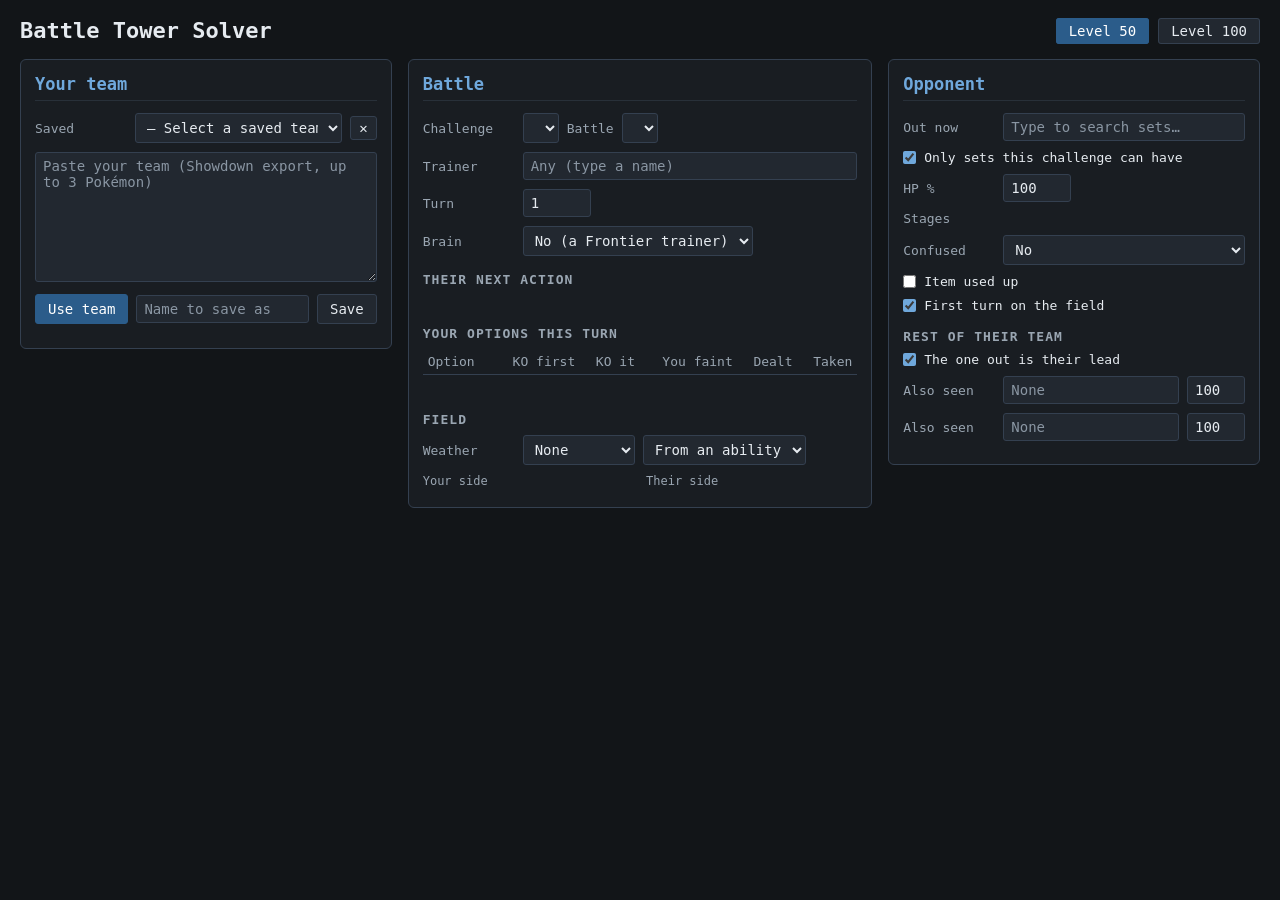
<file: index.html>
<!DOCTYPE html>
<html lang="en">
<head>
<meta charset="UTF-8" />
<title>Battle Tower Solver</title>
<meta http-equiv="refresh" content="0; url=site/index.html" />
</head>
<body><a href="site/index.html">Battle Tower Solver</a></body>
</html>
</file>
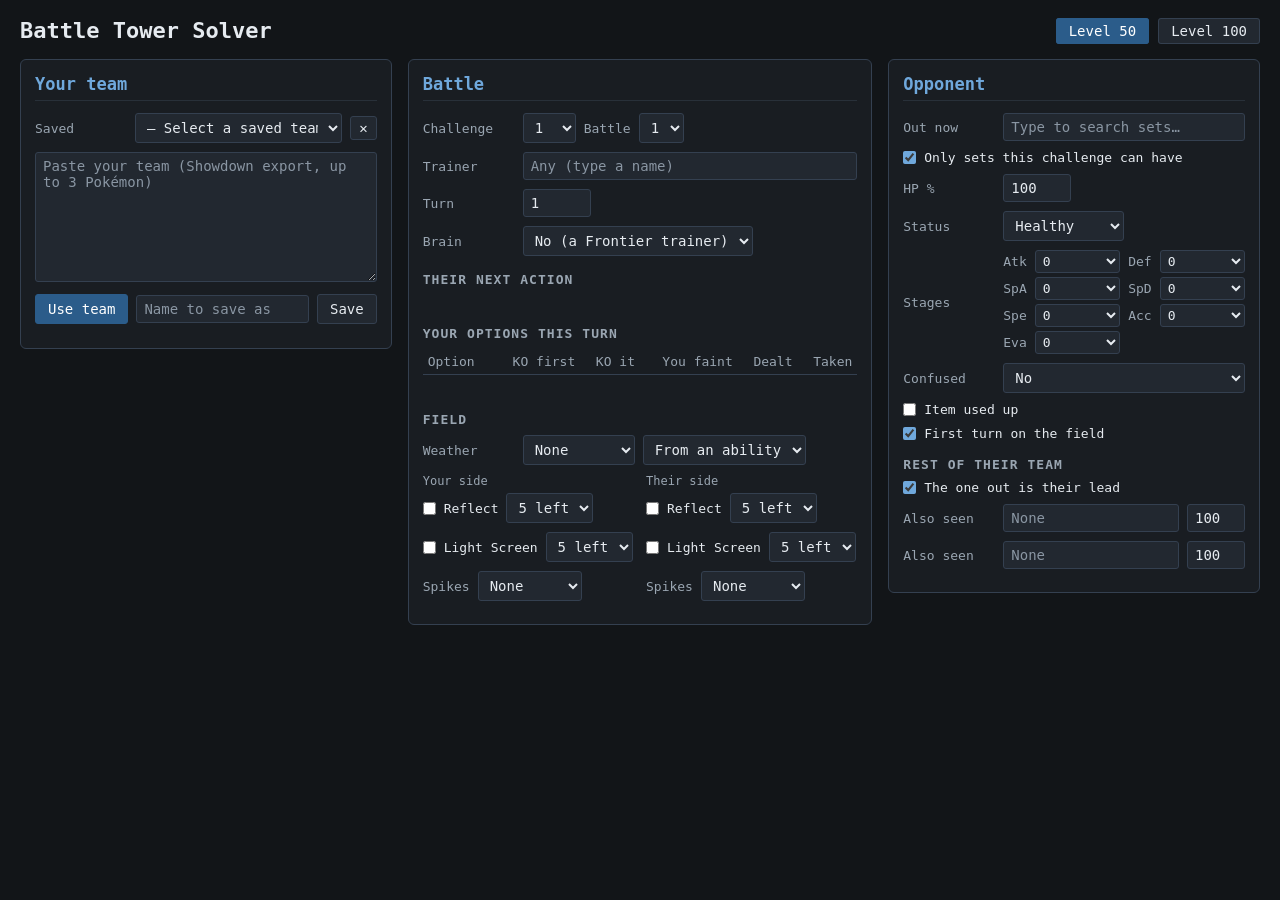
<file: site/index.html>
<!DOCTYPE html>
<html lang="en">
<head>
<meta charset="UTF-8" />
<meta name="viewport" content="width=device-width, initial-scale=1.0" />
<title>Battle Tower Solver</title>
<link rel="stylesheet" href="styles.css" />
</head>
<body>
<header class="app-header">
  <h1>Battle Tower Solver</h1>
  <span class="seg level-seg" role="group" aria-label="Level" title="Level 100: Open Level with a level-100 team. Every Pokémon on both sides is level 100, and Dragonite, Tyranitar and the legendary birds' and beasts' 5th-6th sets can appear. The trainers are the same.">
    <input type="radio" name="level" value="50" id="level50" class="trigger" checked /><label for="level50" class="btn">Level 50</label>
    <input type="radio" name="level" value="100" id="level100" class="trigger" /><label for="level100" class="btn">Level 100</label>
  </span>
</header>

<main class="layout">

  <!-- ───────────────────────── YOUR TEAM ───────────────────────── -->
  <section class="panel" id="teamPanel" aria-label="Your team">
    <h2>Your team</h2>
    <div class="field-row">
      <label for="savedTeams">Saved</label>
      <select id="savedTeams"><option value="">— Select a saved team —</option></select>
      <button id="deleteTeam" class="btn btn-small" title="Delete the selected saved team">✕</button>
    </div>
    <textarea id="teamText" placeholder="Paste your team (Showdown export, up to 3 Pokémon)"></textarea>
    <div class="btn-row">
      <button id="parseTeam" class="btn btn-primary">Use team</button>
      <input type="text" id="teamName" placeholder="Name to save as" />
      <button id="saveTeam" class="btn">Save</button>
    </div>
    <div id="teamError" class="error-display"></div>

    <div id="monCards"></div>

    <div id="activeBlock" class="active-block" hidden>
      <h3>Out now: <span id="activeName"></span></h3>
      <div class="field-row">
        <input type="checkbox" id="youFirstTurn" class="trigger" checked /><label for="youFirstTurn" class="chk-label" title="It came in this turn or at the start of the battle: it has used no move yet.">Just came in</label>
      </div>
      <div class="field-row" id="lastMoveRow">
        <label for="youLastMove" title="The move it used last turn. The AI records it, and if it hit, the opponent may switch to a teammate it would not have hurt.">Last move</label>
        <select id="youLastMove" class="trigger"></select>
        <input type="checkbox" id="youLanded" class="trigger" checked /><label for="youLanded" class="chk-label">It hit</label>
      </div>
      <div class="field-row" id="seenRow">
        <label title="Moves this Pokémon has used since it came in. The AI only knows these, not your whole moveset.">AI has seen</label>
        <div id="youSeen" class="seen-moves"></div>
      </div>
      <div class="field-row">
        <label title="Leave all at 0 at the start of a battle: switch-in effects such as Intimidate are applied for you.">Stages</label>
        <div class="stage-grid" id="youStages"></div>
      </div>
      <div class="field-row">
        <label for="youConfused">Confused</label>
        <select id="youConfused" class="trigger">
          <option value="0">No</option>
          <option value="1">Yes, no turns yet</option>
          <option value="2">Yes, 1 turn</option>
          <option value="3">Yes, 2 turns</option>
          <option value="4">Yes, 3 turns</option>
          <option value="5">Yes, 4 turns (ends next check)</option>
        </select>
      </div>
      <div class="field-row">
        <label for="youSub" title="Substitute's remaining HP as % of your mon's max HP (a fresh one is 25%). 0 = none.">Substitute %</label>
        <input type="number" id="youSub" class="trigger" value="0" min="0" max="25" />
      </div>
    </div>
  </section>

  <!-- ───────────────────────── BATTLE + READOUT ───────────────────────── -->
  <section class="panel" id="battlePanel" aria-label="Battle">
    <h2>Battle</h2>
    <div class="field-row">
      <label for="challenge" title="Challenge 1 is battles 1-7 of your streak, challenge 2 battles 8-14, and so on. It decides which trainers (and so which teammates) you can meet.">Challenge</label>
      <select id="challenge" class="trigger"></select>
      <label for="battle" class="inline-label">Battle</label>
      <select id="battle" class="trigger"></select>
    </div>
    <div class="field-row" id="trainerRow">
      <label for="trainer" title="The trainer's name and class, as the game shows them before the battle. Their Pokémon come from that trainer's own pool, with one IV value. Leave empty to average over every trainer this battle can draw.">Trainer</label>
      <div class="combo-wrap"><input type="text" id="trainer" class="trigger combo-input" placeholder="Any (type a name)" autocomplete="off" /><div class="combo-list" id="trainerList"></div></div>
    </div>
    <div class="field-row">
      <label for="turn" title="The battle's turn number (1 = the first turn). The AI reads it.">Turn</label>
      <input type="number" id="turn" class="trigger" value="1" min="1" max="999" />
    </div>
    <div class="field-row">
      <label for="brain" title="Anabel, the Tower's Frontier Brain, is the 7th battle of challenge 5 (Silver, streak 35): picked for you there. Gold is streak 70 (inside 8+) and, with both symbols, every 35 after: pick her by hand.">Brain</label>
      <select id="brain" class="trigger">
        <option value="">No (a Frontier trainer)</option>
        <option value="Anabel Silver">Anabel, Silver</option>
        <option value="Anabel Gold">Anabel, Gold</option>
      </select>
    </div>

    <h3>Their next action</h3>
    <div id="oppChoices" class="choice-bars"></div>
    <div id="switchLine" class="progress"></div>
    <div id="notes" class="notes"></div>

    <h3 id="adviceHead">Your options this turn</h3>
    <table class="options-table" id="adviceTable">
      <thead><tr>
        <th title="Each thing you can do, played out against everything it might do (the odds above), every damage roll, crit and miss counted. ★ = the best by: KO it before it moves, then least HP taken (KO chances within 1 point count as equal).">Option</th>
        <th title="Chance it faints before it gets to attack you (you outspeed and KO, or it switched and the newcomer falls)">KO first</th>
        <th title="Chance one of their Pokémon that was out faints">KO it</th>
        <th title="Chance one of your Pokémon faints">You faint</th>
        <th title="Expected HP it loses, in % of its max HP (summed over their Pokémon that were out)">Dealt</th>
        <th title="Expected HP you lose, in % of the max HP of each of your Pokémon hit (a switch-in included)">Taken</th>
      </tr></thead>
      <tbody></tbody>
    </table>
    <div id="adviceNote" class="progress"></div>

    <h3>Field</h3>
    <div class="field-row">
      <label for="weather">Weather</label>
      <select id="weather" class="trigger">
        <option value="">None</option>
        <option value="sun">Sun</option>
        <option value="rain">Rain</option>
        <option value="sandstorm">Sandstorm</option>
        <option value="hail">Hail</option>
      </select>
      <select id="weatherTurns" class="trigger" title="From an ability (Drizzle, Sand Stream...) weather never ends; from a move it lasts 5 turns.">
        <option value="">From an ability</option>
        <option value="5">5 turns left</option>
        <option value="4">4 turns left</option>
        <option value="3">3 turns left</option>
        <option value="2">2 turns left</option>
        <option value="1">1 turn left</option>
      </select>
    </div>
    <div class="two-col">
      <div>
        <div class="col-title">Your side</div>
        <div id="youSide"></div>
      </div>
      <div>
        <div class="col-title">Their side</div>
        <div id="oppSide"></div>
      </div>
    </div>
  </section>

  <!-- ───────────────────────── OPPONENT ───────────────────────── -->
  <section class="panel" id="oppPanel" aria-label="Opponent">
    <h2>Opponent</h2>
    <div class="field-row">
      <label for="oppSet">Out now</label>
      <div class="combo-wrap"><input type="text" id="oppSet" class="trigger combo-input" placeholder="Type to search sets…" autocomplete="off" /><div class="combo-list" id="oppSetList"></div></div>
    </div>
    <div class="field-row" id="bracketRow">
      <input type="checkbox" id="bracketOnly" class="trigger" checked /><label for="bracketOnly" class="chk-label">Only sets this challenge can have</label>
    </div>
    <div id="oppCard" class="set-card" hidden></div>
    <div id="candBlock" class="cand-block" hidden>
      <div class="col-title" title="Other sets of this species the trainer (or this battle's trainers) can have. Tick the ones it could still be; untick a set once it uses a move that set does not have. The odds are from the trainer draw.">Could be</div>
      <div id="candList"></div>
    </div>
    <div class="field-row" id="oppAbilityRow" hidden>
      <label for="oppAbility">Ability</label>
      <select id="oppAbility" class="trigger"></select>
    </div>
    <div class="field-row" id="oppGenderRow" hidden>
      <label for="oppGender" title="The ♂/♀ next to its name in battle. Only Attract and Cute Charm read it.">Gender</label>
      <select id="oppGender" class="trigger">
        <option value="">Unknown</option>
        <option value="male">Male ♂</option>
        <option value="female">Female ♀</option>
      </select>
    </div>
    <div class="field-row" id="oppIvRow" hidden>
      <label for="oppIv" title="Every Frontier trainer gives all its Pokémon one IV value; which trainer you met decides it.">IVs</label>
      <select id="oppIv" class="trigger"></select>
    </div>

    <div class="field-row">
      <label for="oppHp">HP %</label>
      <input type="number" id="oppHp" class="trigger" value="100" min="1" max="100" />
      <span class="hp-abs" id="oppHpAbs"></span>
    </div>
    <div id="oppStatusRows"></div>
    <div class="field-row">
      <label title="Leave all at 0 at the start: switch-in effects are applied for you.">Stages</label>
      <div class="stage-grid" id="oppStages"></div>
    </div>
    <div class="field-row">
      <label for="oppConfused">Confused</label>
      <select id="oppConfused" class="trigger">
        <option value="0">No</option>
        <option value="1">Yes, no turns yet</option>
        <option value="2">Yes, 1 turn</option>
        <option value="3">Yes, 2 turns</option>
        <option value="4">Yes, 3 turns</option>
        <option value="5">Yes, 4 turns (ends next check)</option>
      </select>
    </div>
    <div class="field-row">
      <input type="checkbox" id="oppItemGone" class="trigger" /><label for="oppItemGone" class="chk-label">Item used up</label>
    </div>
    <div class="field-row">
      <input type="checkbox" id="oppFirstTurn" class="trigger" checked /><label for="oppFirstTurn" class="chk-label" title="It was just sent out this turn. Its AI treats a first turn differently (Fake Out, for one).">First turn on the field</label>
    </div>

    <h3>Rest of their team</h3>
    <div class="field-row">
      <input type="checkbox" id="oppIsLead" class="trigger" checked /><label for="oppIsLead" class="chk-label" title="Their first Pokémon of the battle. Their team is drawn around it.">The one out is their lead</label>
    </div>
    <div class="field-row" id="leadRow" hidden>
      <label for="leadSet">Their lead</label>
      <div class="combo-wrap"><input type="text" id="leadSet" class="trigger combo-input" placeholder="Type to search sets…" autocomplete="off" /><div class="combo-list" id="leadSetList"></div></div>
      <input type="number" id="leadHp" class="trigger hp-small" value="100" min="0" max="100" title="Its HP % (0 = fainted)" />
    </div>
    <div class="field-row" id="other1Row">
      <label for="other1Set" title="Another of their Pokémon you have seen (it came in and left, or fainted).">Also seen</label>
      <div class="combo-wrap"><input type="text" id="other1Set" class="trigger combo-input" placeholder="None" autocomplete="off" /><div class="combo-list" id="other1SetList"></div></div>
      <input type="number" id="other1Hp" class="trigger hp-small" value="100" min="0" max="100" title="Its HP % (0 = fainted)" />
    </div>
    <div class="field-row" id="other2Row">
      <label for="other2Set">Also seen</label>
      <div class="combo-wrap"><input type="text" id="other2Set" class="trigger combo-input" placeholder="None" autocomplete="off" /><div class="combo-list" id="other2SetList"></div></div>
      <input type="number" id="other2Hp" class="trigger hp-small" value="100" min="0" max="100" title="Its HP % (0 = fainted)" />
    </div>
  </section>

</main>

<script type="module" src="app.js"></script>
</body>
</html>
</file>
<file: site/styles.css>
/* Battle Tower Solver -- the Palace / Arena layout (your side, the battle,
   the opponent) in a steel-blue theme on cool, low-glare darks. Roles:
     --brand   = filled chrome: primary button, selected toggle
     --accent  = the same blue lightened for text: titles, borders, focus
     --switch  = ONLY the opponent's switch rows in the readout (amber)
   WCAG contrast (computed): accent on bg 7.3:1, on surface 5.9:1; muted on
   panel 6.8:1; text on panel 14.1:1; white on brand 7.0:1; switch on panel
   8.6:1. */

:root {
  --bg: #121518;
  --panel: #191d22;
  --surface: #222830;   /* inputs, buttons */
  --border: #344050;
  --divider: #283039;
  --text: #e6ebf0;
  --muted: #9aa6b2;
  --brand: #2b5c8a;     /* steel blue, the main colour */
  --accent: #6fa8dc;
  --switch: #d9b36a;
  --best: #8cc084;
  --tie: #9ab8e0;
  --error: #ff6b6b;
}

*, *::before, *::after { box-sizing: border-box; margin: 0; padding: 0; }
[hidden] { display: none !important; } /* rows are display:flex; hidden must still hide */
body { font-family: monospace; font-size: 15px; background: var(--bg); color: var(--text); min-height: 100vh; }

.app-header { padding: 18px 20px 0; display: flex; align-items: center; justify-content: space-between; gap: 12px; flex-wrap: wrap; } /* plain: same background as the page, no band or rule; the Level buttons sit top right */
.app-header h1 { font-size: 22px; }

/* full width, as on the Arena page: the side panels share the room, the
   middle (results table) gets a little more */
.layout { display: grid; grid-template-columns: minmax(300px, 1fr) minmax(440px, 1.25fr) minmax(300px, 1fr); gap: 16px; padding: 16px 20px 48px; align-items: start; }
@media (max-width: 1100px) { .layout { grid-template-columns: 1fr; } }

.panel { background: var(--panel); border: 1px solid var(--border); border-radius: 6px; padding: 14px; }
.panel h2 { font-size: 17px; margin-bottom: 12px; color: var(--accent); border-bottom: 1px solid var(--divider); padding-bottom: 6px; }
.panel h3 { font-size: 13px; color: var(--muted); text-transform: uppercase; letter-spacing: 0.08em; margin: 16px 0 8px; }
.panel h3 span { color: var(--text); text-transform: none; letter-spacing: 0; }

.field-row { display: flex; align-items: center; gap: 8px; margin-bottom: 9px; flex-wrap: wrap; }
.field-row > label { color: var(--muted); font-size: 13px; min-width: 92px; }
.field-row > label.inline-label { min-width: 0; }
.field-row > label.chk-label { min-width: 0; color: var(--text); }

select, input[type="text"], input[type="number"], textarea {
  background: var(--surface); border: 1px solid var(--border); border-radius: 3px; color: var(--text); font-family: monospace; font-size: 14px; padding: 5px 7px; outline: none;
}
select:focus, input:focus, textarea:focus { border-color: var(--accent); }
input::placeholder, textarea::placeholder { color: #8a96a3; }
input[type="number"] { width: 68px; }
input[type="checkbox"] { accent-color: var(--accent); }
textarea { width: 100%; resize: vertical; min-height: 130px; }

/* filtering dropdown for the set pickers (as on the Arena page) */
.combo-wrap { position: relative; flex: 1; min-width: 160px; }
.combo-input { width: 100%; }
.combo-list { position: absolute; top: 100%; left: 0; right: 0; z-index: 200; background: var(--panel); border: 1px solid var(--accent); border-top: none; max-height: 280px; overflow-y: auto; display: none; }
.combo-list.open { display: block; }
.combo-item { padding: 5px 8px; cursor: pointer; font-size: 13px; color: var(--text); border-bottom: 1px solid var(--divider); }
.combo-item.cur { color: var(--accent); }
.combo-item:hover, .combo-item.hi { background: var(--surface); color: var(--accent); }
.combo-empty { padding: 5px 8px; font-size: 13px; color: var(--muted); font-style: italic; }

.btn { padding: 6px 12px; font-family: monospace; font-size: 14px; cursor: pointer; border: 1px solid var(--border); border-radius: 3px; background: var(--surface); color: var(--text); }
.btn:hover:not(:disabled) { background: var(--panel); border-color: var(--accent); color: var(--accent); }
.btn:disabled { opacity: 0.45; cursor: default; }
.btn-primary { background: var(--brand); border-color: var(--brand); color: #fff; }
.btn-primary:hover:not(:disabled) { background: #24507a; border-color: var(--accent); color: #fff; }
.btn-small { padding: 3px 8px; }
.btn-row { display: flex; gap: 8px; margin: 8px 0 10px; flex-wrap: wrap; align-items: center; }
.btn-row input[type="text"] { flex: 1; min-width: 100px; }

/* segmented radio buttons */
.seg input[type="radio"] { display: none; }
.seg label.btn { padding: 4px 12px; }
.seg input[type="radio"]:checked + label.btn { border-color: var(--brand); color: #fff; background: var(--brand); }

/* your mons */
.mon-card { border: 1px solid var(--border); border-radius: 4px; background: var(--bg); padding: 9px 11px; margin-top: 10px; }
.mon-card.out { border-color: var(--accent); }
.mon-card .mc-head { display: flex; align-items: center; gap: 8px; margin-bottom: 7px; }
.mon-card .mc-name { font-weight: bold; }
.mon-card .mc-meta { color: var(--muted); font-size: 12px; }
.mon-card .field-row > label { min-width: 68px; }
.out-radio { accent-color: var(--accent); }
.active-block { border-top: 1px solid var(--border); margin-top: 14px; }

/* two columns, as on the Arena page: Atk Def / SpA SpD / Spe Acc / Eva */
.stage-grid { display: grid; grid-template-columns: auto 1fr auto 1fr; gap: 4px 8px; align-items: center; font-size: 13px; color: var(--muted); flex: 1; min-width: 0; }
.stage-grid select { padding: 2px 3px; font-size: 13px; min-width: 0; }
#youConfused, #oppConfused { flex: 1; min-width: 0; } /* long option text: shrink, stay beside the label */

.two-col { display: grid; grid-template-columns: 1fr 1fr; gap: 12px; }
.col-title { color: var(--muted); font-size: 12px; margin-bottom: 5px; }
.two-col .field-row > label { min-width: 0; }

.set-card { border: 1px solid var(--border); border-radius: 4px; background: var(--bg); padding: 9px 11px; margin: 4px 0 10px; font-size: 13px; }
.set-card .sc-title { font-weight: bold; color: var(--accent); margin-bottom: 4px; }
.set-card .sc-meta { color: var(--muted); margin-bottom: 4px; line-height: 1.5; }
.set-card .sc-meta b { color: var(--text); font-weight: normal; }
.hp-abs { color: var(--muted); font-size: 13px; }

/* results */
.results-block { margin-top: 6px; }
.best-move { font-size: 18px; font-weight: bold; color: var(--best); border: 1px solid var(--border); border-radius: 4px; background: var(--bg); padding: 10px 12px; min-height: 42px; }
.best-move.tie { color: var(--tie); }
.progress { color: var(--muted); font-size: 12px; margin: 6px 0; min-height: 15px; }
.options-table { width: 100%; border-collapse: collapse; font-size: 14px; }
.options-table th { color: var(--muted); font-weight: normal; font-size: 13px; text-align: right; padding: 5px; border-bottom: 1px solid var(--border); }
.options-table th:first-child, .options-table td:first-child { text-align: left; }
.options-table td { padding: 6px 5px; text-align: right; border-bottom: 1px solid var(--divider); white-space: nowrap; }
.options-table tr.best td:first-child { color: var(--best); }
.options-table tr.tie td:first-child { color: var(--tie); }
.options-table .pm { color: var(--muted); font-size: 12px; }
.notes { color: var(--muted); font-size: 12px; margin-top: 6px; line-height: 1.5; }
.error-display { color: var(--error); font-size: 13px; margin-top: 6px; white-space: pre-wrap; }

.choice-bars .cb-row { display: grid; grid-template-columns: 1fr 48px; gap: 6px; font-size: 13px; margin-bottom: 3px; align-items: center; }
.choice-bars .cb-name { position: relative; padding: 2px 5px; overflow: hidden; white-space: nowrap; text-overflow: ellipsis; }
.choice-bars .cb-fill { position: absolute; inset: 0 auto 0 0; background: rgba(111, 168, 220, 0.22); z-index: 0; }
.choice-bars .cb-name span { position: relative; z-index: 1; }
.choice-bars .cb-p { text-align: right; color: var(--muted); }
#savedTeams { flex: 1; min-width: 0; }

/* the readout: switch rows in amber */
.choice-bars .cb-switch .cb-fill { background: rgba(217, 179, 106, 0.22); }
.choice-bars .cb-switch .cb-name span, .choice-bars .cb-switch .cb-p { color: var(--switch); }
#battlePanel .choice-bars .cb-row { font-size: 15px; grid-template-columns: 1fr 60px; }
.seen-moves { display: flex; flex-wrap: wrap; gap: 4px 12px; flex: 1; }
.seen-move { display: inline-flex; align-items: center; gap: 4px; font-size: 13px; }
input[type="number"].hp-small { width: 58px; }

/* "Could be": the other sets of the species, with their odds */
.cand-block { margin: -4px 0 10px; }
.cand-row { display: flex; align-items: baseline; gap: 6px; font-size: 13px; margin-bottom: 4px; }
.cand-row .cand-p { color: var(--accent); min-width: 44px; text-align: right; }
.cand-row .cand-name { white-space: nowrap; }
.cand-row .cand-meta { color: var(--muted); }
.cand-row.out .cand-name, .cand-row.out .cand-meta { opacity: 0.55; }
</file>
